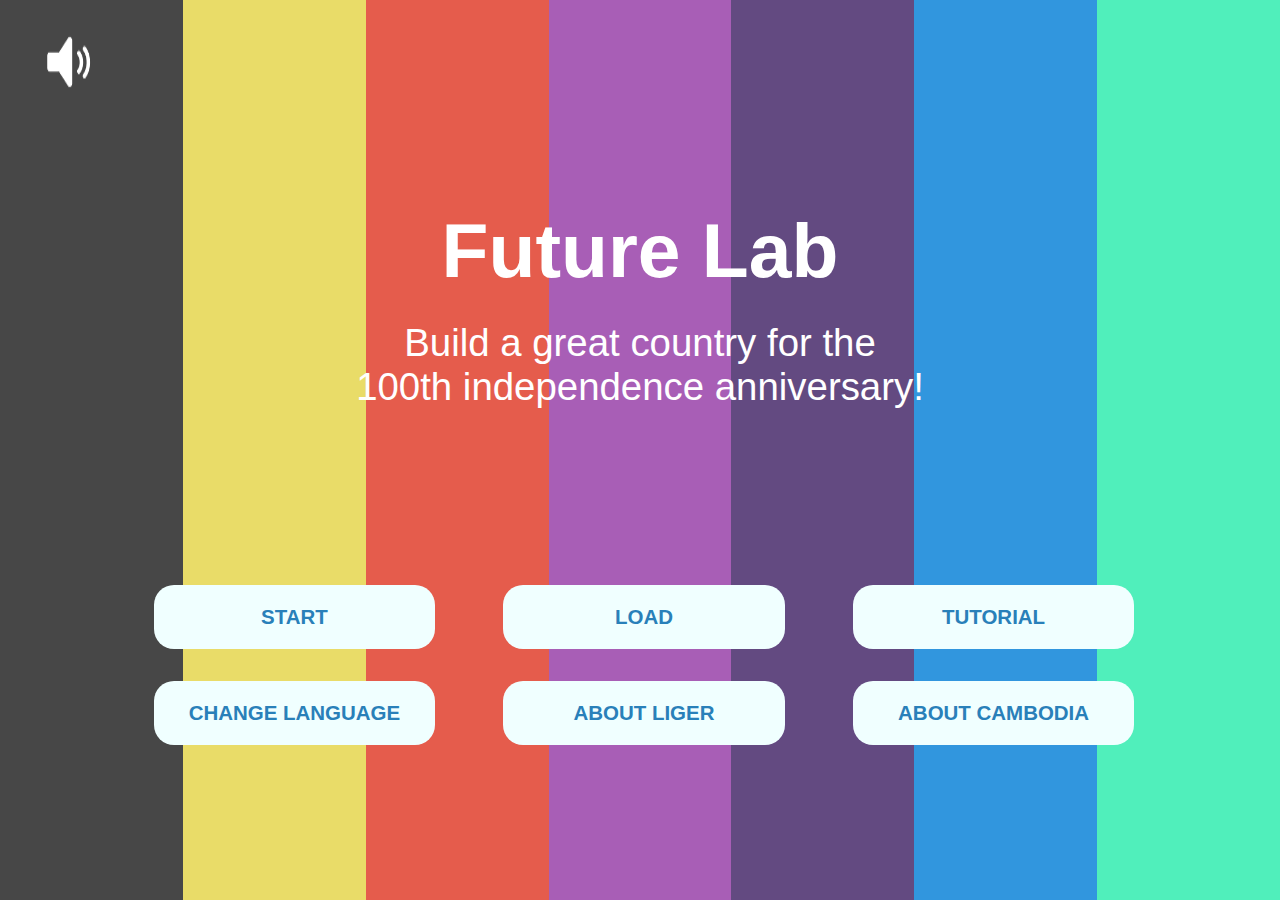
<file: html/2ndscreen.html>
<html>

	<head>
		<title>2ndscreen</title>
		<link rel="stylesheet" type="text/css" href="../css/main.css">
		<script src="https://ajax.googleapis.com/ajax/libs/jquery/1.12.2/jquery.min.js"></script>
	</head>
	<body>
		<div id="background">
			<div id="stripe1" class="stripe"></div>
			<div id="stripe2" class="stripe"></div>
			<div id="stripe3" class="stripe"></div>
			<div id="stripe4" class="stripe"></div>
			<div id="stripe5" class="stripe"></div>
			<div id="stripe6" class="stripe"></div>
			<div id="stripe7" class="stripe"></div>
		</div>
		<div id="menu">
			<button>start</button>
			<button>load</button>
			<button>tutorial</button>
			<button>change language</button>
			<button>about liger</button>
			<button>about cambodia</button>
		</div>
		
		<div id="header">
			<h1>Future Lab</h1><h2>Build a great country for the<br />
			100th independence anniversary!</h2>
		</div>
		
		<img id="icon" src="../icon/auto-defult-small.png" data-selected="false" class= "animated iconAnimate">
		<!-- <img id="officon" src="../icon/auto-muted-white.png"> -->

		<script type="text/javascript">
			$("#icon").click(function() {
				console.log("click");
				if ($(this).attr("data-selected") == "false") {
					$(this).attr("src", "../icon/auto-muted-white-small.png");
					$(this).attr("data-selected", "true");					
				} else {
					$(this).attr("src", "../icon/auto-defult-small.png");
					$(this).attr("data-selected", "false");										
				}
			});
		</script>

	</body>
    
</html>
</file>
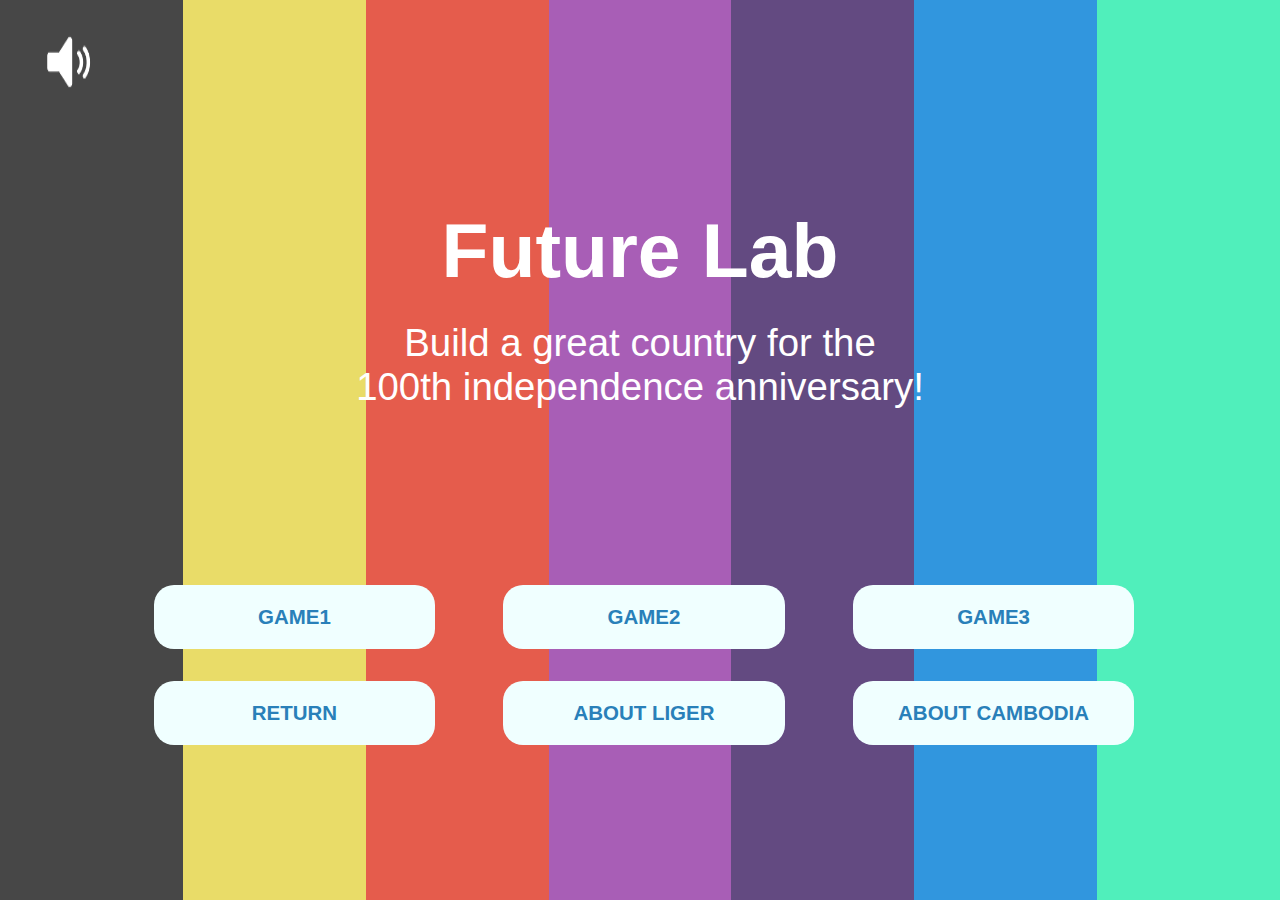
<file: html/3rdscreen.html>
<html>

    <head>
        <title>3rdscreen</title>
        <link rel="stylesheet" type="text/css" href="../css/main.css">
        <script src="https://ajax.googleapis.com/ajax/libs/jquery/1.12.2/jquery.min.js"></script>
    </head>
    <body>
        <div id="background">
            <div id="stripe1" class="stripe"></div>
            <div id="stripe2" class="stripe"></div>
            <div id="stripe3" class="stripe"></div>
            <div id="stripe4" class="stripe"></div>
            <div id="stripe5" class="stripe"></div>
            <div id="stripe6" class="stripe"></div>
            <div id="stripe7" class="stripe"></div>
        </div>
        <div id="menu">
            <button>game1</button>
            <button>game2</button>
            <button>game3</button>
            <button>return</button>
            <button>about liger</button>
            <button>about cambodia</button>
        </div>
        
        <div id="header">
            <h1>Future Lab</h1><h2>Build a great country for the<br />
            100th independence anniversary!</h2>
        </div>
        
        <img id="icon" src="../icon/auto-defult-small.png" data-selected="false" class= "animated iconAnimate">
        <!-- <img id="officon" src="../icon/auto-muted-white.png"> -->

        <script type="text/javascript">
            $("#icon").click(function() {
                console.log("click");
                if ($(this).attr("data-selected") == "false") {
                    $(this).attr("src", "../icon/auto-muted-white-small.png");
                    $(this).attr("data-selected", "true");                  
                } else {
                    $(this).attr("src", "../icon/auto-defult-small.png");
                    $(this).attr("data-selected", "false");                                     
                }
            });
        </script>

    </body>
    
</html>
</file>
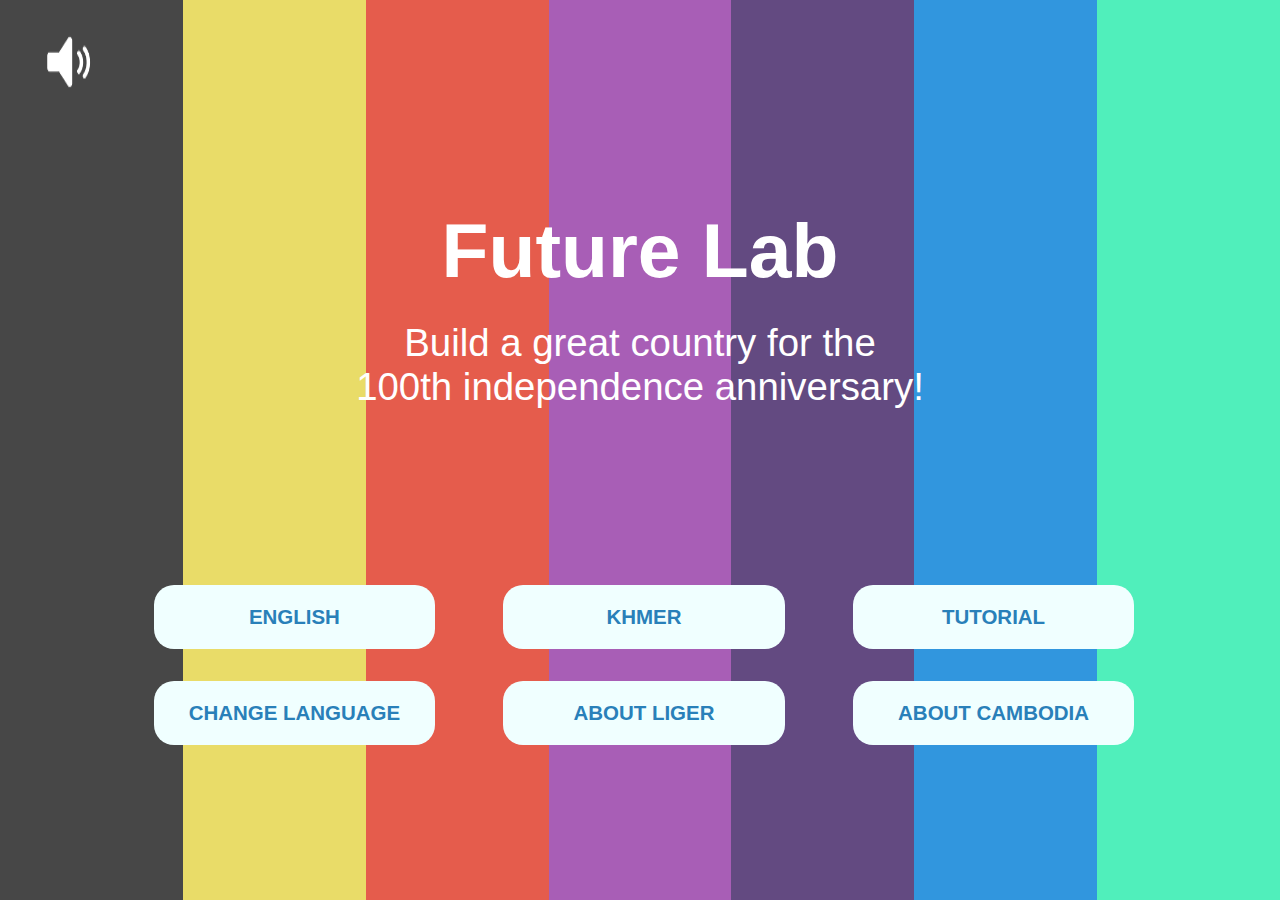
<file: html/4thscreen.html>
<html>

    <head>
        <title>4thscreen</title>
        <link rel="stylesheet" type="text/css" href="../css/main.css">
        <script src="https://ajax.googleapis.com/ajax/libs/jquery/1.12.2/jquery.min.js"></script>
    </head>
    <body>
        <div id="background">
            <div id="stripe1" class="stripe"></div>
            <div id="stripe2" class="stripe"></div>
            <div id="stripe3" class="stripe"></div>
            <div id="stripe4" class="stripe"></div>
            <div id="stripe5" class="stripe"></div>
            <div id="stripe6" class="stripe"></div>
            <div id="stripe7" class="stripe"></div>
        </div>
        <div id="menu">
            <button>english</button>
            <button>khmer</button>
            <button>tutorial</button>
            <button>change language</button>
            <button>about liger</button>
            <button>about cambodia</button>
        </div>
        
        <div id="header">
            <h1>Future Lab</h1><h2>Build a great country for the<br />
            100th independence anniversary!</h2>
        </div>
        
        <img id="icon" src="../icon/auto-defult-small.png" data-selected="false" class= "animated iconAnimate">
        <!-- <img id="officon" src="../icon/auto-muted-white.png"> -->

        <script type="text/javascript">
            $("#icon").click(function() {
                console.log("click");
                if ($(this).attr("data-selected") == "false") {
                    $(this).attr("src", "../icon/auto-muted-white-small.png");
                    $(this).attr("data-selected", "true");                  
                } else {
                    $(this).attr("src", "../icon/auto-defult-small.png");
                    $(this).attr("data-selected", "false");                                     
                }
            });
        </script>

    </body>
    
</html>
</file>
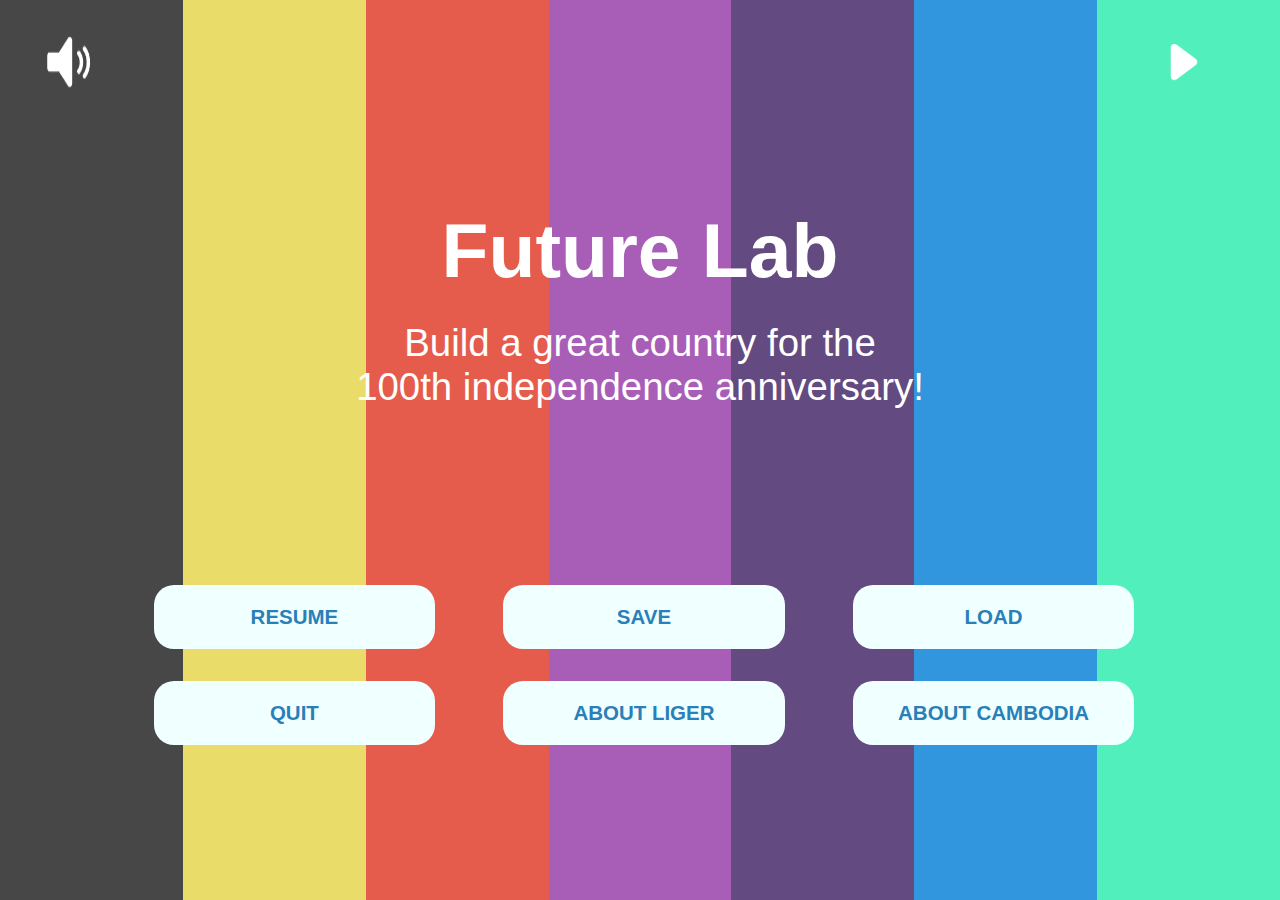
<file: html/5thscreen.html>
<html>

    <head>
        <title>5thscreen</title>
        <link rel="stylesheet" type="text/css" href="../css/main.css">
        <script src="https://ajax.googleapis.com/ajax/libs/jquery/1.12.2/jquery.min.js"></script>
    </head>
    <body>
        <div id="background">
            <div id="stripe1" class="stripe"></div>
            <div id="stripe2" class="stripe"></div>
            <div id="stripe3" class="stripe"></div>
            <div id="stripe4" class="stripe"></div>
            <div id="stripe5" class="stripe"></div>
            <div id="stripe6" class="stripe"></div>
            <div id="stripe7" class="stripe"></div>
        </div>
        <div id="menu">
            <button>resume</button>
            <button>save</button>
            <button>load</button>
            <button>quit</button>
            <button>about liger</button>
            <button>about cambodia</button>
        </div>
        
        <div id="header">
            <h1>Future Lab</h1><h2>Build a great country for the<br />
            100th independence anniversary!</h2>
        </div>
        
        <img id="icon" src="../icon/auto-defult-small.png" data-selected="false" class= "animated iconAnimate">
        <!-- <img id="officon" src="../icon/auto-muted-white.png"> -->
        <img id="play-icon" src="../icon/auto-play-white-small.png" data-selected="false" class= "animated play-icon">
        <!-- <img id="pause" src="../icon/pause-white.png"> -->
        <script type="text/javascript">
            $("#icon").click(function() {
                console.log("click");
                if ($(this).attr("data-selected") == "false") {
                    $(this).attr("src", "../icon/auto-muted-white-small.png");
                    $(this).attr("data-selected", "true");                  
                } else {
                    $(this).attr("src", "../icon/auto-defult-small.png");
                    $(this).attr("data-selected", "false");                                     
                }
            });
            $("#play-icon").click(function() {
                console.log("click");
                if ($(this).attr("data-selected") == "false") {
                    $(this).attr("src", "../icon/pause-white-small.png");
                    $(this).attr("data-selected", "true");                  
                } else {
                    $(this).attr("src", "../icon/auto-play-white-small.png");
                    $(this).attr("data-selected", "false");                                     
                }
            });


        </script>

    </body>
    
</html>
</file>
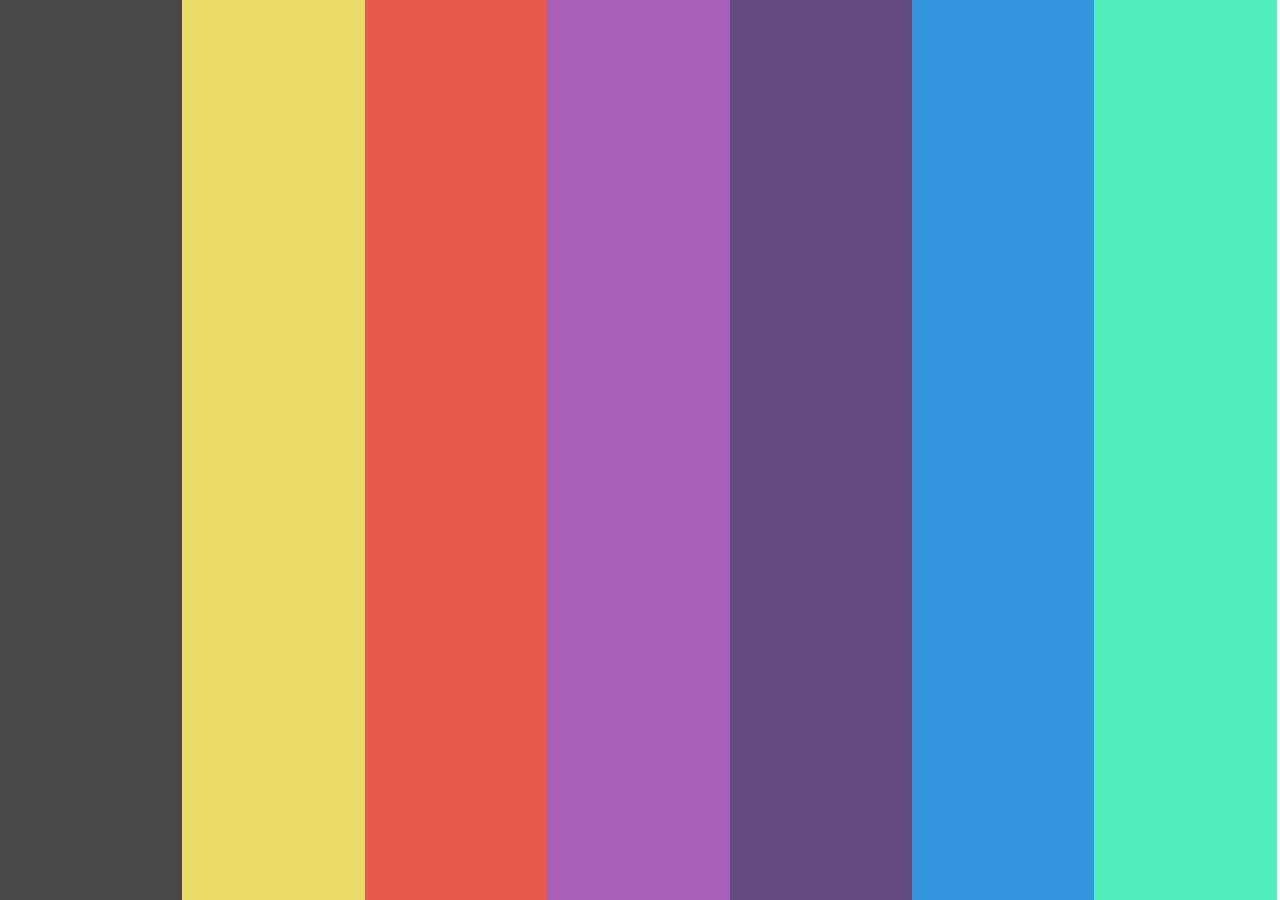
<file: html/ChallengingBackGround.html>
<!DOCTYPE html>
<html>
    <head>
        <title>There is no title</title>
    </head>
    <body>
        <style type="text/css">
        body {
            margin: 0;
        }

            .stripe {
                width: 14.25%;
                height: 100%;
                display: inline-block;
                margin: 0;
                padding-top: 10;
            }

            #background {
                display: flex;        
                height: 100vh;
            }

        </style>
        <body>
            <div id="background">
                <div class="stripe" style="background-color: #474747;">
                    
                </div>
                <div class="stripe" style="background-color: #e9dc68;"></div>
                <div class="stripe" style="background-color: #e55c4c;"></div>
                <div class="stripe" style="background-color: #a85eb6;"></div>
                <div class="stripe" style="background-color: #634a81;"></div>
                <div class="stripe" style="background-color: #3196de;"></div>
                <div class="stripe" style="background-color: #50efbb;"></div>
            </div>
        </body>
    </body>
</html>
</file>
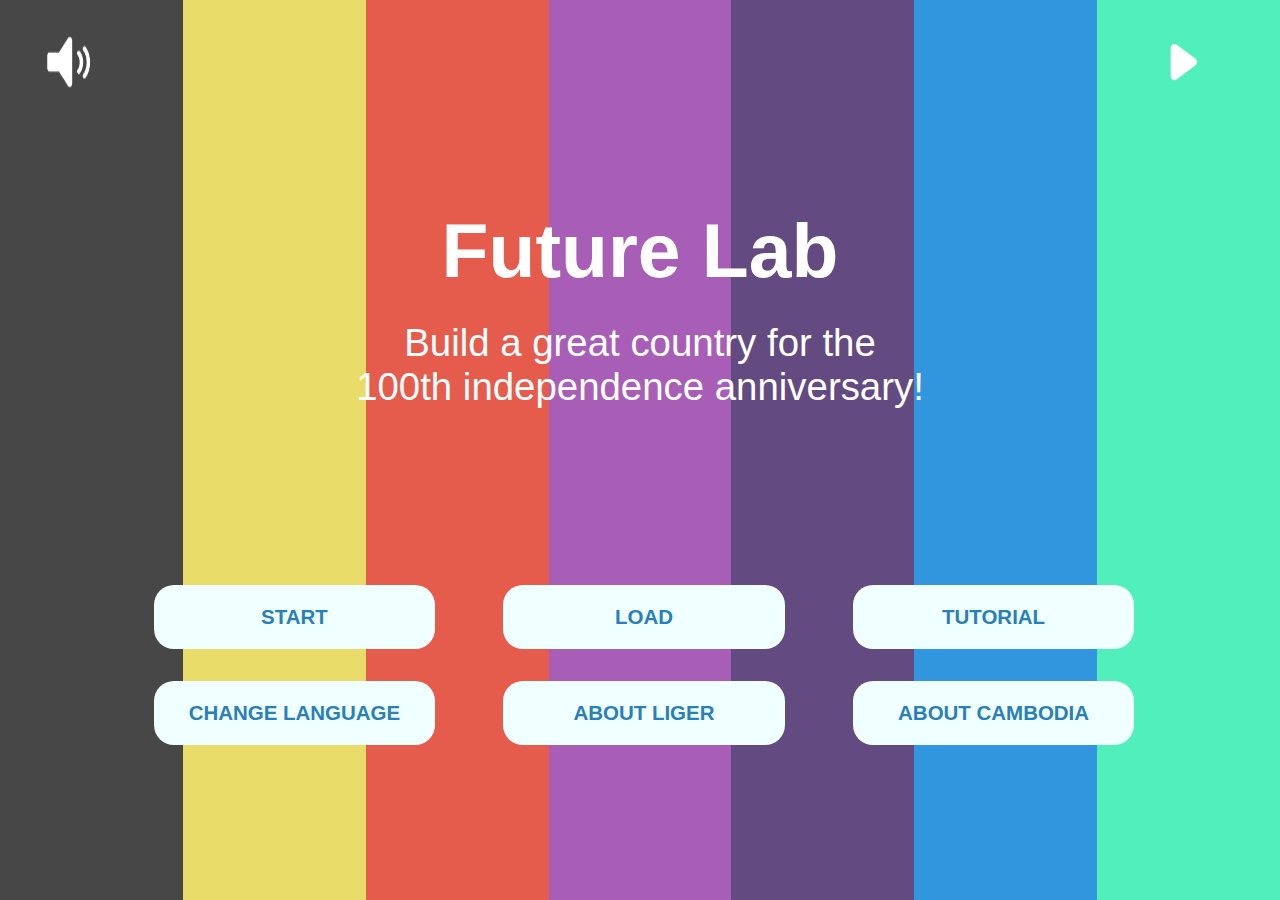
<file: html/main.html>
<html>

	<head>
		<title>Main-Page</title>
		<link rel="stylesheet" type="text/css" href="../css/main.css">
		  <link rel="stylesheet" href="../css/animate.css">
		<script src="https://ajax.googleapis.com/ajax/libs/jquery/1.12.2/jquery.min.js"></script>
	</head>
	<body>
		<div id="background">
			<div id="stripe1" class="stripe"></div>
			<div id="stripe2" class="stripe"></div>
			<div id="stripe3" class="stripe"></div>
			<div id="stripe4" class="stripe"></div>
			<div id="stripe5" class="stripe"></div>
			<div id="stripe6" class="stripe"></div>
			<div id="stripe7" class="stripe"></div>
		</div>
		<div id="menu">
			<button formtarget="_blank">start</button>
			<button>load</button>
			<button>tutorial</button>
			<button>change language</button>
			<button>about liger</button>
			<button>about cambodia</button>
		</div>
		
		<div id="header">
			<h1>Future Lab</h1><h2>Build a great country for the<br />
			100th independence anniversary!</h2>
		</div>
		
		<img id="icon" src="../icon/auto-defult-small.png" data-selected="false" class= "animated iconAnimate">
		<!-- <img id="officon" src="../icon/auto-muted-white.png"> -->
		<img id="play-icon" src="../icon/auto-play-white-small.png" data-selected="false" class= "animated play-icon">
		<!-- <img id="pause" src="../icon/pause-white.png"> -->
		<script type="text/javascript">
			$("#icon").click(function() {
				console.log("click");
				if ($(this).attr("data-selected") == "false") {
					$(this).attr("src", "../icon/auto-muted-white-small.png");
					$(this).attr("data-selected", "true");					
				} else {
					$(this).attr("src", "../icon/auto-defult-small.png");
					$(this).attr("data-selected", "false");										
				}
			});
			$("#play-icon").click(function() {
				console.log("click");
				if ($(this).attr("data-selected") == "false") {
					$(this).attr("src", "../icon/pause-white-small.png");
					$(this).attr("data-selected", "true");					
				} else {
					$(this).attr("src", "../icon/auto-play-white-small.png");
					$(this).attr("data-selected", "false");										
				}
			});


		</script>

	</body>
    
</html>
</file>
<file: css/main.css>
body {
    margin: 0;
    overflow: hidden;
}

/* Background */


.stripe {
    width: 15%;
    height: 100%;
    display: inline-block;
    margin: 0;
    padding: 0; 
}

/*Keyframes and Webkit fadeInDown*/
@keyframes fadeInDown {
  from {
    opacity: 0;
  }

  10% {
    opacity: 1;
  }

}

@-webkit-keyframes fadeInDown {
from {
    opacity: 0;
    transform: scale3d(.3, .3, .3);
  }

  10% {
    opacity: 1;
  }

}


/*Keyframes and Webkit bounceInUp*/
@keyframes bounceInUp {
  from {
    opacity: 0;
  }

  10% {
    opacity: 1;
  }

}

@-webkit-keyframes bounceInUp {
from {
    opacity: 0;
    transform: scale3d(.3, .3, .3);
  }

  10% {
    opacity: 1;
  }

}


#background {
    display: flex;
    height: 100vh;

}

#stripe1 {
    background-color: #474747;
    animation-duration: 0.5s;
    animation-name: fadeInDown; 
}
#stripe2 {
    background-color: #e9dc68;
    animation-duration: 1s;
    animation-name: fadeInDown; 
}
#stripe3 {
    background-color: #e55c4c;
     animation-duration: 1.5s;
    animation-name: fadeInDown; 
}
#stripe4 {
    background-color: #a85eb6;
     animation-duration: 2s;
    animation-name: fadeInDown; 
}
#stripe5 {
    background-color: #634a81;
    animation-duration: 1.5s;
    animation-name: fadeInDown; 
}
#stripe6 {
    background-color: #3196de;
    animation-duration: 1s;
    animation-name: fadeInDown; 
}
#stripe7 {
    background-color: #50efbb;
    animation-duration: 0.5s;
    animation-name: fadeInDown; 
}

/* Menu */
#menu { 
    position: absolute;
    top: 65vh;
    left: 0vh;
    right: 0vh;
    padding-left: 12%;
    animation-duration: 6s;
}
#menu:hover{
  color: blue;
  
}

#menu button {
    border: none;
    border-radius: 20px;
    width: 22vw;
    height: 5vw;
    margin-right: 5vw;
    margin-bottom: 2.5vw;
    background-color: #F0FFFF;
    font-size: 1.6vw;
    text-transform: uppercase;
    font-weight: bold;
    color: #2980B9;
    animation-name: bounceInUp;
    animation-duration: 2.5s;
}

/* Header */
#header {
    position: absolute;
    top: 20vh;
    left: 0vh;
    right: 0vh;
    text-align: center;
    color: white;
    font-family: arial;
    animation-duration: 5s;
    animation-delay: .5s;
    animation-fill-mode: both;
    animation-name: bounceInUp;

}

#header h1 {
    font-size: 6vw;
    line-height: 0.5;
    font-weight: bold;
  
}
#header h2 {
    font-size: 3vw;
   font-weight: normal;
}

/*icon*/

#icon {
    position: absolute;
    top: 30px;
    left: 3vw;
    width:5vw; 
    height:5vw;
    animation-delay: 1.75s;
    animation-duration: 2s;
    animation-name: bounceInDown;

}
#officon {
    position: absolute;
    top: 30px;
    left: 30px;
    width: 9vw;
    height: 9vw;
    opacity: 0; 
}

#play-icon {
    position: absolute;
    top: 30px;
    left: 90vw;
    width: 5vw;
    height: 5vw;
    animation-name: bounceInDown;
    animation-delay: 1.75s;
    animation-duration: 2s;
}
</file>
